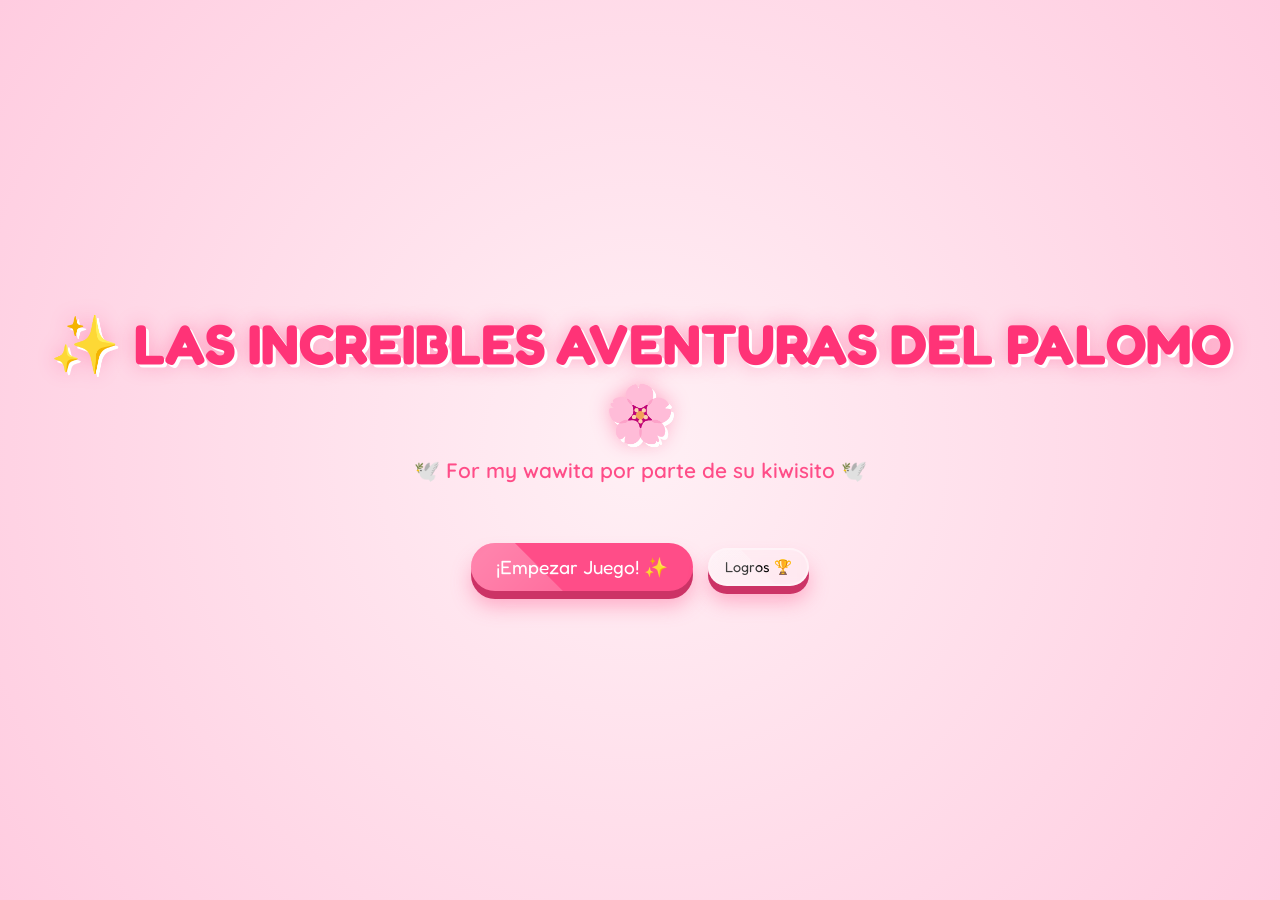
<file: index.html>
<!DOCTYPE html>
<html lang="es">

<head>
    <meta charset="UTF-8">
    <meta name="viewport" content="width=device-width, initial-scale=1.0, maximum-scale=1.0, user-scalable=no">
    <title>Para Isa 💖</title>
    <link rel="stylesheet" href="style.css">
    <link href="https://fonts.googleapis.com/css2?family=Fredoka+One&family=Quicksand:wght@600&display=swap"
        rel="stylesheet">
</head>

<body>
    <!-- Floating Background Hearts -->
    <div class="bg-hearts" id="bg-hearts"></div>

    <div id="start-screen" class="screen active">
        <h1 class="glow-text">✨ LAS INCREIBLES AVENTURAS DEL PALOMO 🌸</h1>
        <p>🕊️ For my wawita por parte de su kiwisito 🕊️</p>
        <div id="start-decorations"></div>
        <div class="main-menu-btns">
            <button id="start-btn" class="premium-btn">¡Empezar Juego! ✨</button>
            <button id="achievements-btn" class="premium-btn-small">Logros 🏆</button>
        </div>
    </div>

    <!-- Pantalla de Logros (Grid) -->
    <div id="achievements-screen" class="screen">
        <h1 class="glow-text-small">Tus Logros 🌸</h1>
        <div id="achievements-grid"></div>
        <button id="back-to-menu" class="premium-btn-small">Volver ✨</button>
    </div>

    <!-- Pantalla de Detalle del Logro (Flor 3D) -->
    <div id="achievement-detail-screen" class="screen">
        <div id="flower-container"></div>
        <div id="flower-phrase" class="phrase-text"></div>
        <button id="back-to-achievements" class="premium-btn-small">Volver 🌸</button>
    </div>

    <div id="game-over-screen" class="screen">
        <h2 class="bounce">✨ ¡Sa matao paco! ✨</h2>
        <p>Puntuación: <span id="final-score-val" class="heartbeat">0</span></p>
        <p id="high-score-display">Tu mejor puntaje: <span id="high-score-val">0</span> 🏆</p>
        <p id="motivational-phrase">¡Sigue así, mi amor! 💖</p>
        <div id="over-decorations"></div>
        <div class="main-menu-btns">
            <button id="restart-btn" class="premium-btn">¡Intentar de nuevo! 💖</button>
            <button id="achievements-over-btn" class="premium-btn-small">Ver Logros 🏆</button>
        </div>
    </div>

    <!-- Notificación de Logro en vivo -->
    <div id="achievement-toast" class="toast-notification"></div>

    <div id="game-screen" class="screen">
        <div id="score">Puntos: <span id="score-val">0</span></div>
        <div id="game-area">
            <div class="invuln-aura"></div>
            <!-- Jugador principal -->
            <div id="pigeon"><span style="display:inline-block; transform: scaleX(-1);">🕊️</span></div>
        </div>
        <button id="flap-btn">¡Vuela!</button>
    </div>

    <script type="module" src="js/main.js"></script>
</body>

</html>
</file>
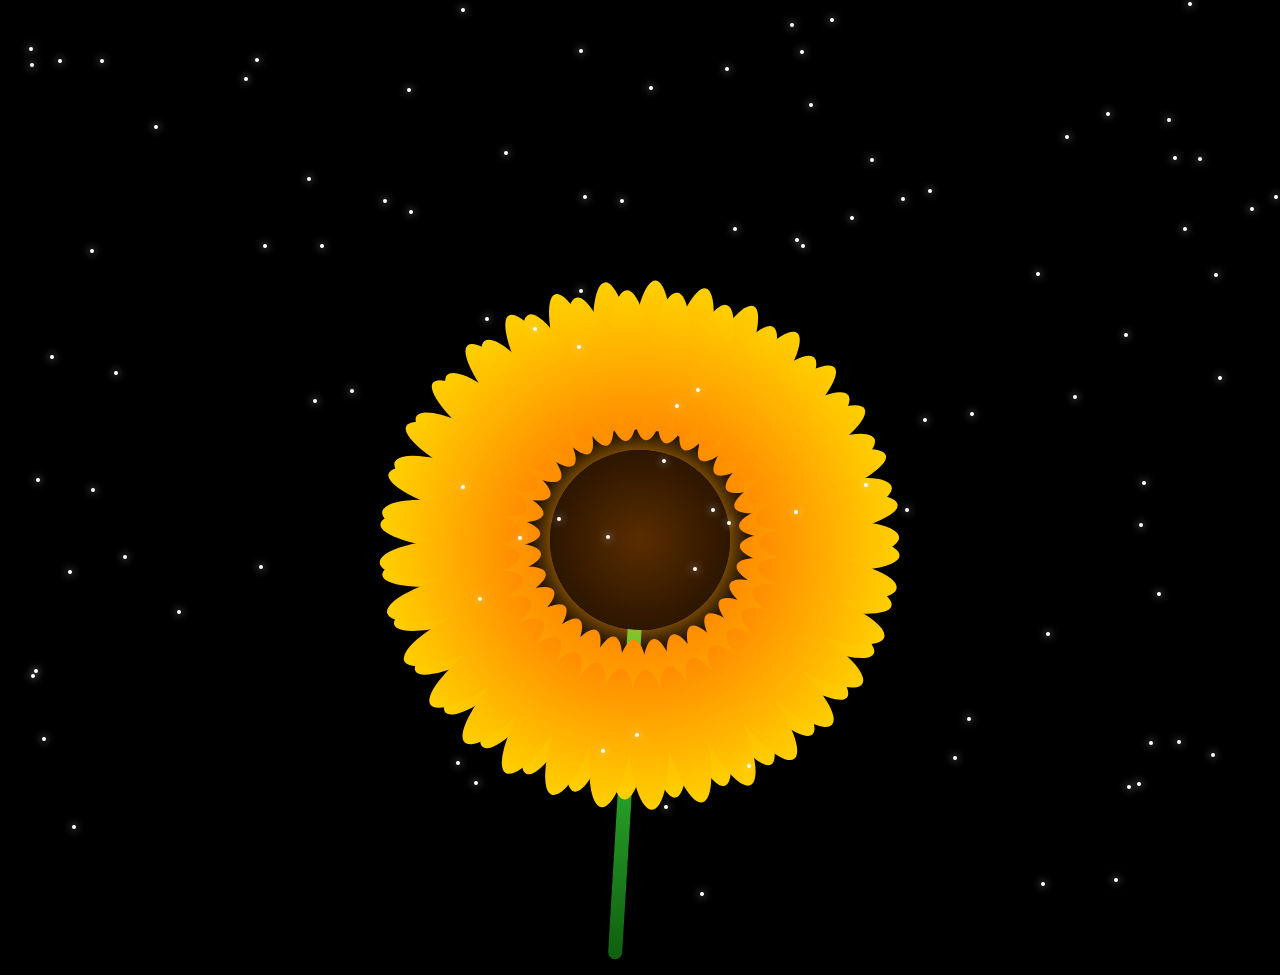
<file: flores/girasol.html>
<!DOCTYPE html>
<html lang="es">
<head>
<meta charset="UTF-8">
<title>Girasol grande</title>

<style>

body{
    margin:0;
    background:#000;
    overflow:hidden;
}

/* contenedor */

.scene{
    position:absolute;
    left:50%;
    top:60%;
    transform:translate(-50%,-50%);
}

/* tallo */

.stem{
    position:absolute;
    width:14px;
    height:420px;
    background:linear-gradient(#4cff4c,#0f5f0f);
    left:50%;
    top:50%;
    transform:translateX(-50%);
    border-radius:10px;
}

/* hojas */

.leaf{
    position:absolute;
    width:120px;
    height:60px;
    background:linear-gradient(#3cff5a,#0a5f1f);
    border-radius:60px 60px 0 60px;
    top:120px;
    left:50%;
}

.leaf2{
    transform:translateX(-140px) rotate(-40deg);
}

.leaf3{
    transform:translateX(20px) rotate(40deg);
}

/* centro */

.center{
    position:absolute;
    width:180px;
    height:180px;
    border-radius:50%;
    background:radial-gradient(#5a2d00,#1a0c00);
    left:50%;
    top:50%;
    transform:translate(-50%,-90px);
    box-shadow:0 0 40px #ff9900;
}

/* petalos */

.petal{
    position:absolute;
    width:40px;
    height:160px;
    background:linear-gradient(#ffd000,#ff8c00);
    border-radius:50%;
    left:50%;
    top:50%;
    transform-origin:50% 260px;
}

/* particulas */

.particle{
    position:absolute;
    width:4px;
    height:4px;
    background:white;
    border-radius:50%;
    box-shadow:0 0 8px white;
}

</style>
</head>
<body>

<div class="scene" id="flower">

    <div class="stem"></div>

    <div class="leaf leaf2"></div>
    <div class="leaf leaf3"></div>

    <div class="center"></div>

</div>

<script>

const flower = document.getElementById("flower");

let petals=[];


/* capa 1 */

for(let i=0;i<32;i++){

    let p=document.createElement("div");

    p.className="petal";

    let a=i*(360/32);

    p.style.transform=
        "translate(-50%,-260px) rotate("+a+"deg)";

    flower.appendChild(p);
}


/* capa 2 */

for(let i=0;i<32;i++){

    let p=document.createElement("div");

    p.className="petal";

    let a=i*(360/32)+5;

    p.style.height="140px";

    p.style.transform=
        "translate(-50%,-250px) rotate("+a+"deg)";

    flower.appendChild(p);
}



/* particulas */

let parts=[];

for(let i=0;i<100;i++){

    let d=document.createElement("div");

    d.className="particle";

    d.x=Math.random()*window.innerWidth;
    d.y=Math.random()*window.innerHeight;
    d.speed=Math.random()*0.3+0.1;

    d.style.left=d.x+"px";
    d.style.top=d.y+"px";

    document.body.appendChild(d);

    parts.push(d);
}



/* viento */

let t=0;

function animate(){

    t+=0.02;

    let wind=Math.sin(t)*4;

    flower.style.transform=
        "translate(-50%,-50%) rotate("+wind+"deg)";


    parts.forEach(p=>{

        p.y-=p.speed;

        if(p.y<0){
            p.y=window.innerHeight;
        }

        p.style.top=p.y+"px";

    });

    requestAnimationFrame(animate);
}

animate();

</script>

</body>
</html>
</file>
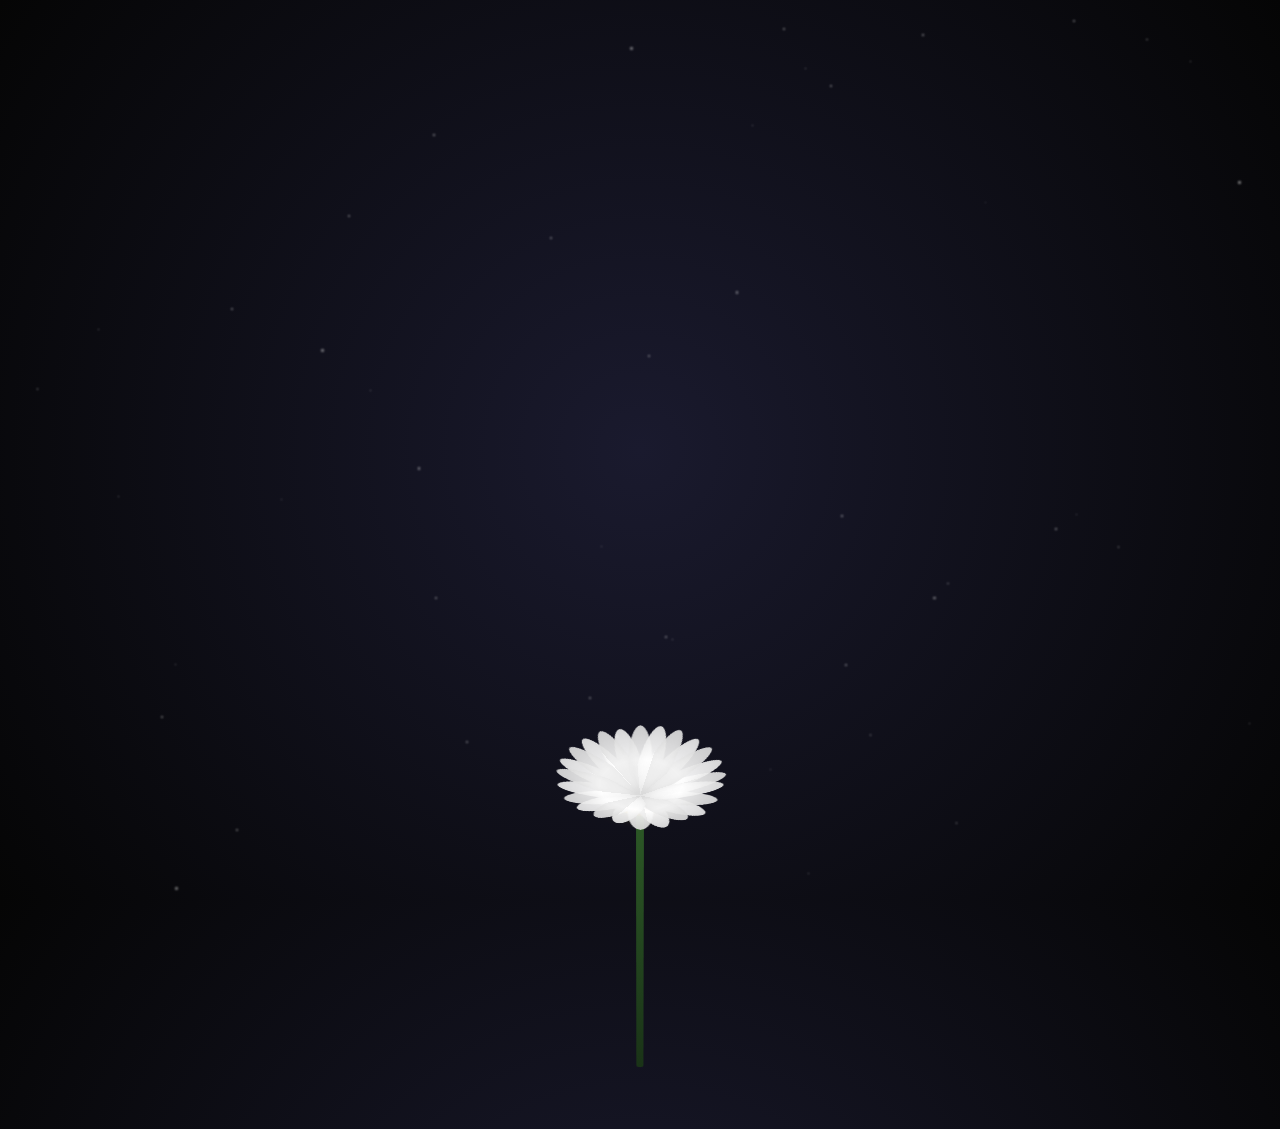
<file: flores/margarita.html>
<!DOCTYPE html>
<html lang="es">
<head>
    <meta charset="UTF-8">
    <meta name="viewport" content="width=device-width, initial-scale=1.0">
    <title>Margarita 3D Realista</title>
    <style>
        :root {
            --petal-color: #ffffff;
            --center-color: #ffcc00;
            --stem-color: #2d5a27;
        }

        body {
            margin: 0;
            height: 100vh;
            background: radial-gradient(circle at center, #1a1a2e 0%, #050505 100%);
            display: flex;
            justify-content: center;
            align-items: center;
            overflow: hidden;
            perspective: 1200px;
        }

        .garden {
            position: relative;
            width: 100%;
            height: 100%;
            transform-style: preserve-3d;
            display: flex;
            justify-content: center;
            align-items: flex-end;
        }

        /* Contenedor principal de la flor */
        .flower {
            position: relative;
            transform-style: preserve-3d;
            transform: rotateX(-20deg);
            animation: sway 5s ease-in-out infinite;
            bottom: 100px;
        }

        /* Tallo con gradiente y grosor */
        .stem {
            position: absolute;
            width: 8px;
            height: 350px;
            background: linear-gradient(to bottom, var(--stem-color), #1a3317);
            left: -4px;
            top: 0;
            border-radius: 4px;
            transform-origin: top;
        }

        /* Centro de la flor (Pistilo) */
        .center {
            position: absolute;
            width: 50px;
            height: 50px;
            background: radial-gradient(circle, #ffe041 0%, #d4a017 70%, #8b6d05 100%);
            border-radius: 50%;
            top: -25px;
            left: -25px;
            transform: rotateX(90deg);
            box-shadow: inset 0 0 10px rgba(0,0,0,0.3), 0 0 20px rgba(255,204,0,0.4);
            z-index: 10;
        }

        /* Estilo base de los pétalos */
        .petal {
            position: absolute;
            width: 25px;
            height: 90px;
            background: linear-gradient(to top, #f0f0f0 0%, #ffffff 50%, #e0e0e0 100%);
            border-radius: 50% 50% 45% 45%;
            left: -12.5px;
            top: -90px;
            transform-origin: bottom center;
            clip-path: ellipse(50% 50% at 50% 50%);
            box-shadow: inset 0 -10px 10px rgba(0,0,0,0.05);
            opacity: 0.95;
        }

        /* Partículas de polen */
        .particle {
            position: absolute;
            background: white;
            border-radius: 50%;
            pointer-events: none;
            opacity: 0.5;
            filter: blur(1px);
        }

        @keyframes sway {
            0%, 100% { transform: rotateX(-20deg) rotateZ(-3deg); }
            50% { transform: rotateX(-15deg) rotateZ(3deg); }
        }

    </style>
</head>
<body>

    <div class="garden">
        <div class="flower" id="flower">
            <div class="stem"></div>
            <div class="center"></div>
            </div>
    </div>

    <script>
        const flower = document.getElementById('flower');
        const petalCount = 24; // Más pétalos para que se vea tupida

        for (let i = 0; i < petalCount; i++) {
            const petal = document.createElement('div');
            petal.className = 'petal';
            
            // Calculamos la rotación alrededor del centro (Y) 
            // y una ligera inclinación hacia afuera (X) para el efecto 3D
            const angle = (i * 360) / petalCount;
            const tilt = 70 + Math.random() * 5; // Inclinación natural
            
            petal.style.transform = `
                rotateY(${angle}deg) 
                rotateX(${tilt}deg) 
                translateZ(5px)
            `;
            
            // Pequeña variación de color para realismo
            if (i % 2 === 0) {
                petal.style.filter = 'brightness(0.95)';
            }

            flower.appendChild(petal);
        }

        // Crear ambiente con partículas (polen/estrellas)
        function createParticles() {
            for (let i = 0; i < 50; i++) {
                const p = document.createElement('div');
                p.className = 'particle';
                const size = Math.random() * 3 + 'px';
                p.style.width = size;
                p.style.height = size;
                p.style.left = Math.random() * 100 + 'vw';
                p.style.top = Math.random() * 100 + 'vh';
                
                document.body.appendChild(p);
                
                // Animación simple de flotación
                animateParticle(p);
            }
        }

        function animateParticle(p) {
            const duration = Math.random() * 10000 + 5000;
            const keyframes = [
                { transform: 'translate(0, 0)', opacity: 0.5 },
                { transform: `translate(${Math.random() * 100 - 50}px, -100px)`, opacity: 0 }
            ];
            
            const anim = p.animate(keyframes, {
                duration: duration,
                iterations: Infinity
            });
        }

        createParticles();
    </script>
</body>
</html>
</file>
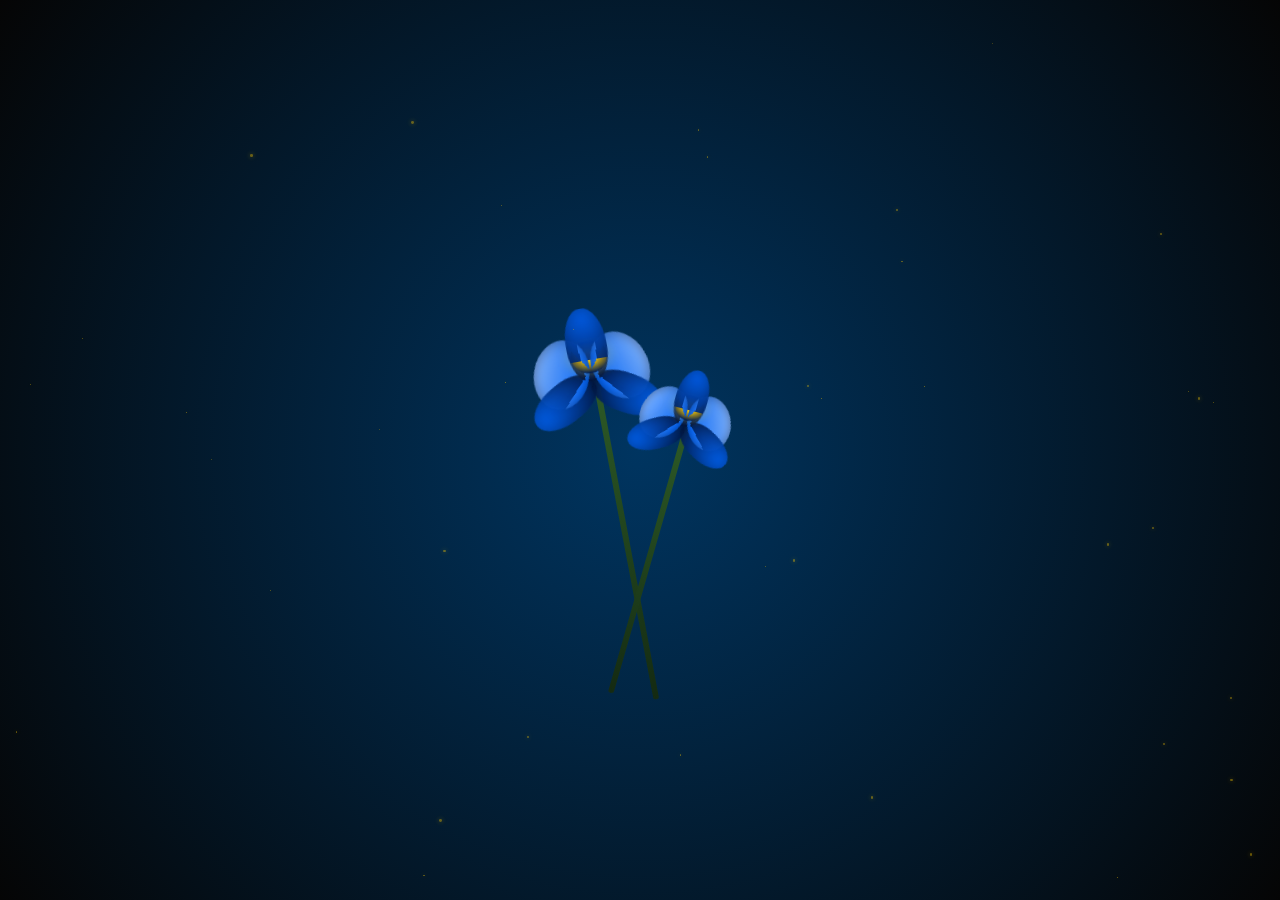
<file: flores/orquidea.html>
<!DOCTYPE html>
<html lang="es">
<head>
    <meta charset="UTF-8">
    <meta name="viewport" content="width=device-width, initial-scale=1.0">
    <title>Orquídea Azul Realista</title>
    <style>
        :root {
            --orchid-blue: #0066ff;
            --orchid-dark: #001a4d;
            --orchid-light: #80b3ff;
            --center-gold: #ffcc00;
            --stem-color: #2d5a27;
        }

        body {
            margin: 0;
            height: 100vh;
            /* Fondo oscuro con el resplandor cálido que te gusta */
            background: radial-gradient(circle at center, #003561 0%, #050505 100%);
            display: flex;
            justify-content: center;
            align-items: center;
            overflow: hidden;
            perspective: 1200px;
        }

        .garden {
            position: relative;
            width: 100%;
            height: 100%;
            transform-style: preserve-3d;
            display: flex;
            justify-content: center;
            align-items: center;
        }

        /* Contenedor de la planta */
        .plant {
            position: relative;
            transform-style: preserve-3d;
            transform: rotateX(-15deg);
            animation: sway 6s ease-in-out infinite;
            display: flex;
            justify-content: center;
            align-items: center;
        }

        /* Tallos */
        .stem {
            position: absolute;
            width: 6px;
            background: linear-gradient(to bottom, var(--stem-color), #142a12);
            border-radius: 3px;
            transform-origin: bottom center;
        }

        /* Estructura de la Flor */
        .flower {
            position: absolute;
            transform-style: preserve-3d;
        }

        /* Partes de la orquídea */
        .part {
            position: absolute;
            left: 50%;
            bottom: 0;
            transform-origin: bottom center;
            opacity: 0.95;
            box-shadow: inset 0 0 15px rgba(0,0,0,0.4);
        }

        /* Sépalos (Fondo) */
        .sepal {
            width: 40px;
            height: 80px;
            background: linear-gradient(to top, var(--orchid-dark), var(--orchid-blue));
            border-radius: 50% 50% 45% 45%;
            margin-left: -20px;
        }

        /* Pétalos (Laterales anchos) */
        .petal {
            width: 70px;
            height: 85px;
            background: linear-gradient(to top, var(--orchid-blue), var(--orchid-light));
            border-radius: 50%;
            margin-left: -35px;
        }

        /* Centro (Labelo) */
        .labelo {
            width: 35px;
            height: 50px;
            background: radial-gradient(circle, var(--center-gold) 20%, var(--orchid-dark) 80%);
            border-radius: 40% 40% 50% 50%;
            margin-left: -17.5px;
            transform: rotateX(50deg) translateZ(10px);
            box-shadow: 0 0 15px rgba(255, 204, 0, 0.4);
        }

        /* Partículas doradas */
        .particle {
            position: absolute;
            background: var(--center-gold);
            border-radius: 50%;
            pointer-events: none;
            opacity: 0.4;
            box-shadow: 0 0 5px var(--center-gold);
        }

        @keyframes sway {
            0%, 100% { transform: rotateX(-15deg) rotateZ(-2deg); }
            50% { transform: rotateX(-10deg) rotateZ(2deg); }
        }

    </style>
</head>
<body>

    <div class="garden">
        <div class="plant">
            <div class="stem" style="height: 350px; transform: rotateZ(-10deg) translateY(100px);">
                <div class="flower" id="flower1" style="top: 0;"></div>
            </div>
            
            <div class="stem" style="height: 300px; transform: rotateZ(15deg) translateY(120px);">
                <div class="flower" id="flower2" style="top: 0; transform: scale(0.8);"></div>
            </div>
        </div>
    </div>

    <script>
        function drawOrchid(id) {
            const container = document.getElementById(id);

            // 1. Dibujar 3 Sépalos (Fondo)
            const sepals = [0, 120, 240];
            sepals.forEach(angle => {
                const s = document.createElement('div');
                s.className = 'part sepal';
                s.style.transform = `rotateZ(${angle}deg) rotateX(25deg)`;
                container.appendChild(s);
            });

            // 2. Dibujar 2 Pétalos Laterales (Anchos)
            const petals = [70, -70];
            petals.forEach(angle => {
                const p = document.createElement('div');
                p.className = 'part petal';
                p.style.transform = `rotateZ(${angle}deg) rotateX(50deg) translateZ(5px)`;
                container.appendChild(p);
            });

            // 3. Dibujar el Centro (Labelo)
            const l = document.createElement('div');
            l.className = 'part labelo';
            container.appendChild(l);
        }

        drawOrchid('flower1');
        drawOrchid('flower2');

        // Partículas doradas
        function createParticles() {
            for (let i = 0; i < 40; i++) {
                const p = document.createElement('div');
                p.className = 'particle';
                const size = Math.random() * 3 + 'px';
                p.style.width = size; p.style.height = size;
                p.style.left = Math.random() * 100 + 'vw';
                p.style.top = Math.random() * 100 + 'vh';
                document.body.appendChild(p);
                p.animate([
                    { transform: 'translateY(0)', opacity: 0.5 },
                    { transform: 'translateY(-100px)', opacity: 0 }
                ], { duration: 4000 + Math.random() * 4000, iterations: Infinity });
            }
        }
        createParticles();
    </script>
</body>
</html>
</file>
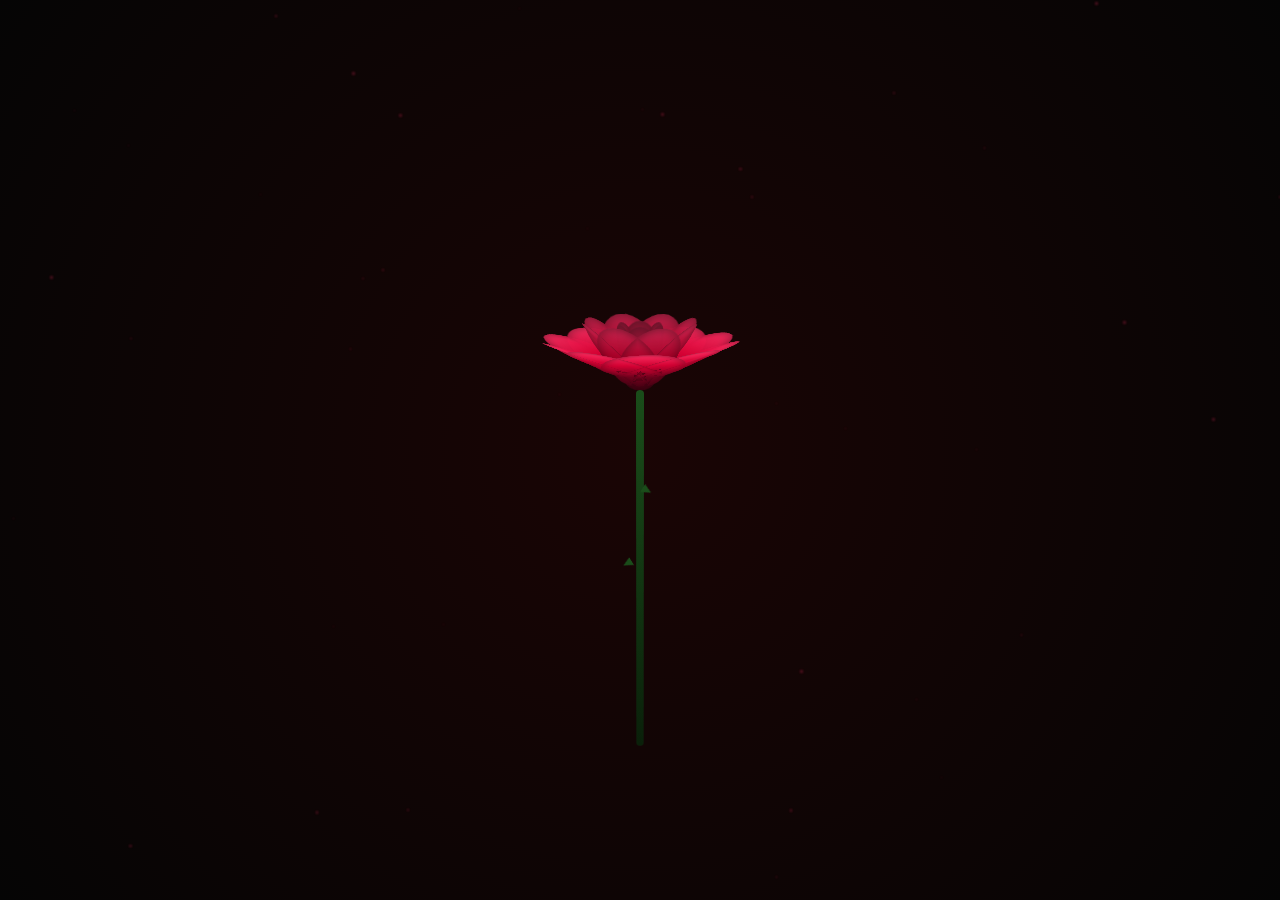
<file: flores/rosa.html>
<!DOCTYPE html>
<html lang="es">
<head>
    <meta charset="UTF-8">
    <meta name="viewport" content="width=device-width, initial-scale=1.0">
    <title>Rosa 3D Carmesí</title>
    <style>
        :root {
            --rose-main: #d40032;
            --rose-dark: #800020;
            --rose-light: #ff2e63;
            --stem-color: #1a4d1a;
        }

        body {
            margin: 0;
            height: 100vh;
            background: radial-gradient(circle at center, #1a0505 0%, #050505 100%);
            display: flex;
            justify-content: center;
            align-items: center;
            overflow: hidden;
            perspective: 1000px;
        }

        .garden {
            position: relative;
            width: 100%;
            height: 100%;
            transform-style: preserve-3d;
            display: flex;
            justify-content: center;
            align-items: center;
        }

        .flower {
            position: relative;
            transform-style: preserve-3d;
            transform: rotateX(-15deg);
            animation: swayRose 7s ease-in-out infinite;
            margin-top: -120px;
        }

        /* Tallo con espinas */
        .stem {
            position: absolute;
            width: 8px;
            height: 400px;
            background: linear-gradient(to bottom, var(--stem-color), #0a200a);
            left: -4px;
            top: 0;
            border-radius: 4px;
            transform-style: preserve-3d;
        }

        /* Espinas */
        .thorn {
            position: absolute;
            width: 0;
            height: 0;
            border-left: 5px solid transparent;
            border-right: 5px solid transparent;
            border-bottom: 10px solid var(--stem-color);
            left: 6px;
            transform: rotateZ(120deg);
        }

        /* Pétalos de Rosa */
        .petal {
            position: absolute;
            background: linear-gradient(to top, var(--rose-dark) 0%, var(--rose-main) 50%, var(--rose-light) 100%);
            border-radius: 50% 50% 40% 40%;
            left: 50%;
            bottom: 50%;
            transform-origin: bottom center;
            opacity: 0.95;
            box-shadow: inset 0 0 15px rgba(0,0,0,0.5);
            transition: all 0.5s ease;
        }

        /* Partículas de pétalos cayendo */
        .dust {
            position: absolute;
            background: var(--rose-light);
            border-radius: 50%;
            pointer-events: none;
            opacity: 0.3;
            filter: blur(1px);
        }

        @keyframes swayRose {
            0%, 100% { transform: rotateX(-20deg) rotateZ(-2deg) rotateY(-3deg); }
            50% { transform: rotateX(-10deg) rotateZ(2deg) rotateY(3deg); }
        }

    </style>
</head>
<body>

    <div class="garden">
        <div class="flower" id="rose">
            <div class="stem">
                <div class="thorn" style="top: 100px;"></div>
                <div class="thorn" style="top: 180px; left: -14px; transform: rotateZ(-120deg);"></div>
            </div>
        </div>
    </div>

    <script>
        const rose = document.getElementById('rose');

        // Configuración de las capas de la rosa (cantidad, ancho, alto, inclinación, translateZ)
        const layers = [
            { count: 6, w: 40, h: 70, tilt: 20, z: 2 },  // Corazón (cerrado)
            { count: 8, w: 60, h: 90, tilt: 45, z: 8 },  // Capa media
            { count: 10, w: 80, h: 110, tilt: 70, z: 15 } // Capa exterior (abierta)
        ];

        layers.forEach((layer, index) => {
            for (let i = 0; i < layer.count; i++) {
                const petal = document.createElement('div');
                petal.className = 'petal';
                
                const angle = (i * 360) / layer.count + (index * 20); // Desfase para que no se alineen perfectamente
                
                petal.style.width = layer.w + 'px';
                petal.style.height = layer.h + 'px';
                petal.style.left = -(layer.w / 2) + 'px';
                petal.style.bottom = '0px';
                
                petal.style.transform = `
                    rotateY(${angle}deg) 
                    rotateX(${layer.tilt}deg) 
                    translateZ(${layer.z}px)
                `;

                // Oscurecer un poco las capas internas
                if (index < 2) {
                    petal.style.filter = `brightness(${0.6 + (index * 0.2)})`;
                }

                rose.appendChild(petal);
            }
        });

        // Partículas ambientales
        function createDust() {
            for (let i = 0; i < 40; i++) {
                const p = document.createElement('div');
                p.className = 'dust';
                const size = Math.random() * 3 + 'px';
                p.style.width = size;
                p.style.height = size;
                p.style.left = Math.random() * 100 + 'vw';
                p.style.top = Math.random() * 100 + 'vh';
                
                document.body.appendChild(p);
                
                p.animate([
                    { transform: 'translate(0, 0)', opacity: 0.3 },
                    { transform: `translate(${Math.random() * 50 - 25}px, 100px)`, opacity: 0 }
                ], {
                    duration: Math.random() * 5000 + 5000,
                    iterations: Infinity
                });
            }
        }

        createDust();
    </script>
</body>
</html>
</file>
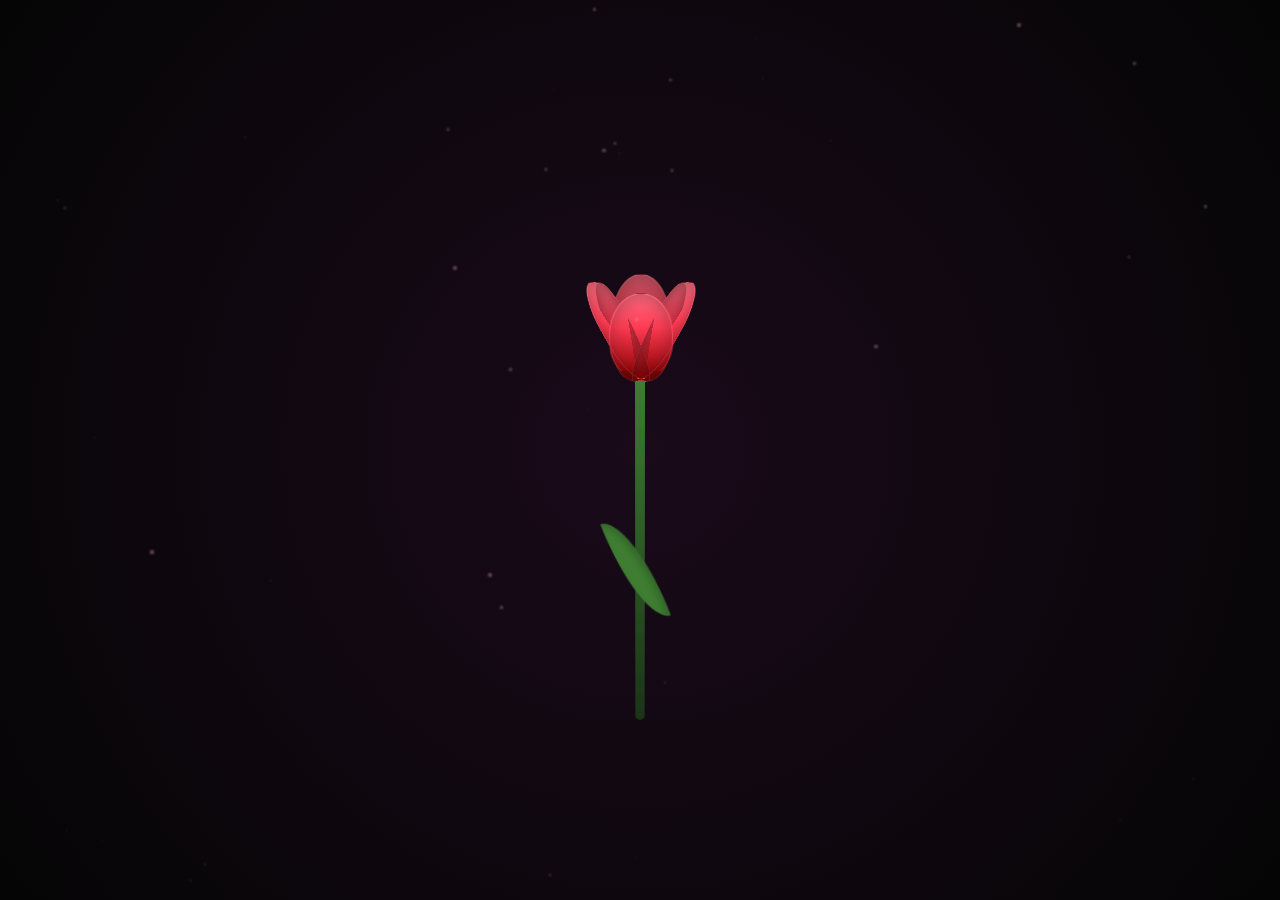
<file: flores/tulipan.html>
<!DOCTYPE html>
<html lang="es">
<head>
    <meta charset="UTF-8">
    <meta name="viewport" content="width=device-width, initial-scale=1.0">
    <title>Tulipán 3D Animado</title>
    <style>
        :root {
            --tulip-color: #ff3a52; /* Rojo vibrante */
            --tulip-dark: #8b0000;
            --stem-color: #3e7d32;
        }

        body {
            margin: 0;
            height: 100vh;
            background: radial-gradient(circle at center, #1a0a1a 0%, #050505 100%);
            display: flex;
            justify-content: center;
            align-items: center; /* Centrado para móvil */
            overflow: hidden;
            perspective: 1200px;
        }

        .garden {
            position: relative;
            width: 100%;
            height: 100%;
            transform-style: preserve-3d;
            display: flex;
            justify-content: center;
            align-items: center; 
        }

        /* Contenedor del Tulipán */
        .flower {
            position: relative;
            transform-style: preserve-3d;
            transform: rotateX(-15deg);
            animation: sway 6s ease-in-out infinite;
            /* Subimos un poco la posición para que el tallo se vea largo */
            margin-top: -150px; 
        }

        /* Tallo */
        .stem {
            position: absolute;
            width: 10px;
            height: 380px;
            background: linear-gradient(to bottom, var(--stem-color), #1a3317);
            left: -5px;
            top: 0;
            border-radius: 5px;
            transform-origin: top center;
        }

        /* Hoja del tallo */
        .leaf {
            position: absolute;
            width: 40px;
            height: 120px;
            background: var(--stem-color);
            border-radius: 0 100% 0 100%;
            left: 5px;
            top: 150px;
            transform-origin: left bottom;
            transform: rotateZ(-20deg) rotateY(30deg);
            box-shadow: inset -5px 0 10px rgba(0,0,0,0.2);
        }

        /* Pétalos de Tulipán */
        .petal {
            position: absolute;
            width: 60px;
            height: 110px;
            background: linear-gradient(to top, var(--tulip-dark) 0%, var(--tulip-color) 60%, #ff6b81 100%);
            /* Forma de cuchara */
            border-radius: 50% 50% 40% 40%;
            left: -30px;
            top: -105px; /* Ajustado para que nazcan del final del tallo */
            transform-origin: bottom center;
            opacity: 0.98;
            box-shadow: inset 0 0 20px rgba(0,0,0,0.3);
            border: 0.5px solid rgba(255,255,255,0.1);
        }

        /* Partículas de ambiente */
        .particle {
            position: absolute;
            background: #ffb7c5;
            border-radius: 50%;
            pointer-events: none;
            opacity: 0.4;
            filter: blur(1px);
        }

        @keyframes sway {
            0%, 100% { transform: rotateX(-15deg) rotateZ(-3deg) rotateY(-5deg); }
            50% { transform: rotateX(-10deg) rotateZ(3deg) rotateY(5deg); }
        }

    </style>
</head>
<body>

    <div class="garden">
        <div class="flower" id="flower">
            <div class="stem">
                <div class="leaf"></div>
            </div>
            </div>
    </div>

    <script>
        const flower = document.getElementById('flower');
        
        // Un tulipán suele tener 6 pétalos principales (dos capas de 3)
        const petalCount = 6; 

        for (let i = 0; i < petalCount; i++) {
            const petal = document.createElement('div');
            petal.className = 'petal';
            
            const angle = (i * 360) / petalCount;
            
            // Lógica de Tulipán:
            // 1. Giramos en Y para rodear el tallo.
            // 2. Inclinamos en X hacia ADENTRO (en lugar de 80deg de la margarita, usamos un ángulo cerrado)
            // 3. Añadimos un pequeño desfase en Z para que se solapen como capas.
            
            const layerOffset = (i % 2 === 0) ? 2 : 8; // Crea capas internas y externas
            const tilt = (i % 2 === 0) ? 25 : 35;    // Unos pétalos más abiertos que otros

            petal.style.transform = `
                rotateY(${angle}deg) 
                rotateX(${tilt}deg) 
                translateZ(${layerOffset}px)
            `;

            // Variación de color para las capas
            if (i % 2 === 0) {
                petal.style.filter = 'brightness(0.8)';
            }

            flower.appendChild(petal);
        }

        // Partículas románticas/pétalos flotando
        function createParticles() {
            for (let i = 0; i < 40; i++) {
                const p = document.createElement('div');
                p.className = 'particle';
                const size = Math.random() * 4 + 'px';
                p.style.width = size;
                p.style.height = size;
                p.style.left = Math.random() * 100 + 'vw';
                p.style.top = Math.random() * 100 + 'vh';
                
                document.body.appendChild(p);
                
                p.animate([
                    { transform: 'translate(0, 0) rotate(0deg)', opacity: 0.4 },
                    { transform: `translate(${Math.random() * 100 - 50}px, -150px) rotate(360deg)`, opacity: 0 }
                ], {
                    duration: Math.random() * 8000 + 4000,
                    iterations: Infinity
                });
            }
        }

        createParticles();
    </script>
</body>
</html>
</file>
<file: style.css>
* {
    margin: 0;
    padding: 0;
    box-sizing: border-box;
}

body {
    background-color: #ffe6f0;
    font-family: 'Quicksand', sans-serif;
    color: #ff6699;
    overflow: hidden;
    /* For mini game */
    touch-action: none;
    position: relative;
    height: 100vh;
    width: 100vw;
    display: flex;
    flex-direction: column;
    justify-content: center;
    align-items: center;
}

h1,
h2 {
    font-family: 'Fredoka One', cursive;
    color: #ff3377;
    margin-bottom: 10px;
}

/* Floating background hearts */
.bg-hearts {
    position: absolute;
    top: 0;
    left: 0;
    width: 100%;
    height: 100%;
    pointer-events: none;
    z-index: 0;
    overflow: hidden;
}

.bg-heart {
    position: absolute;
    bottom: -10%;
    font-size: 24px;
    animation: floatUp 6s linear infinite;
    opacity: 0.5;
}

@keyframes floatUp {
    0% {
        transform: translateY(0) scale(1) rotate(0deg);
        opacity: 0;
    }

    20% {
        opacity: 0.6;
    }

    80% {
        opacity: 0.6;
    }

    100% {
        transform: translateY(-120vh) scale(1.5) rotate(45deg);
        opacity: 0;
    }
}

.screen {
    position: absolute;
    top: 0;
    left: 0;
    width: 100%;
    height: 100%;
    display: flex;
    flex-direction: column;
    justify-content: center;
    align-items: center;
    z-index: 10;
    opacity: 0;
    pointer-events: none;
    transition: opacity 0.5s ease;
    text-align: center;
}

.screen.active {
    opacity: 1;
    pointer-events: all;
    z-index: 20;
}

#start-screen {
    background: radial-gradient(circle, #fff0f5 0%, #ffcce0 100%);
}

#start-screen h1 {
    font-size: 3.5rem;
    text-shadow: 3px 3px 0px #fff, 0 0 20px rgba(255, 51, 119, 0.4);
    padding: 0 10px;
    animation: titleFloat 3s ease-in-out infinite;
}

@keyframes titleFloat {

    0%,
    100% {
        transform: translateY(0) scale(1);
    }

    50% {
        transform: translateY(-10px) scale(1.05);
    }
}

#start-screen p {
    font-size: 1.3rem;
    font-weight: 600;
    margin-bottom: 40px;
    color: #ff4d88;
    animation: pulseText 2s infinite;
}

@keyframes pulseText {

    0%,
    100% {
        opacity: 1;
    }

    50% {
        opacity: 0.7;
    }
}

button {
    background-color: #ff4d88;
    color: white;
    border: none;
    padding: 12px 25px;
    border-radius: 30px;
    font-family: 'Fredoka One', cursive;
    font-size: 1.2rem;
    cursor: pointer;
    box-shadow: 0 8px 0 #cc3366, 0 15px 20px rgba(255, 77, 136, 0.4);
    transition: all 0.2s cubic-bezier(0.175, 0.885, 0.32, 1.275);
    outline: none;
    user-select: none;
    -webkit-tap-highlight-color: transparent;
    position: relative;
    overflow: hidden;
}

button::after {
    content: '';
    position: absolute;
    top: -50%;
    left: -100%;
    width: 200%;
    height: 200%;
    background: linear-gradient(to right, rgba(255, 255, 255, 0) 0%, rgba(255, 255, 255, 0.3) 50%, rgba(255, 255, 255, 0) 100%);
    transform: rotate(45deg);
    transition: all 0.6s ease;
}

button:hover {
    transform: scale(1.05) translateY(-4px);
    box-shadow: 0 12px 0 #cc3366, 0 20px 25px rgba(255, 77, 136, 0.5);
}

button:hover::after {
    left: 100%;
}

button:active {
    transform: translateY(8px);
    box-shadow: 0 0px 0 #cc3366, 0 2px 5px rgba(255, 77, 136, 0.4);
}

/* GAME SCREEN */
#game-screen {
    background: linear-gradient(180deg,
            #b3e6ff 0%, #ffe6f0 10%,
            /* Day */
            #ff99bb 25%, #ffccff 35%,
            /* Sunset */
            #000033 50%, #1a0033 60%,
            /* Night */
            #ffcc99 75%, #ffffcc 85%,
            /* Dawn */
            #b3e6ff 100%
            /* Day */
        );
    background-size: 100% 1000%;
    animation: dayNightCycle 40s linear infinite;
    justify-content: flex-start;
}

#game-screen::before {
    content: '';
    position: absolute;
    top: 0;
    left: 0;
    right: 0;
    bottom: 0;
    /* Star pattern using multiple radial gradients */
    background-image:
        radial-gradient(white, rgba(255, 255, 255, 0.2) 2px, transparent 3px),
        radial-gradient(white, rgba(255, 255, 255, 0.15) 1px, transparent 2px),
        radial-gradient(white, rgba(255, 255, 255, 0.1) 2px, transparent 3px);
    background-size: 100px 100px, 60px 60px, 150px 150px;
    background-position: 0 0, 30px 30px, 75px 15px;
    z-index: 5;
    pointer-events: none;
    opacity: 0;
    animation: starsFade 40s linear infinite;
}

/* Efecto de viñeta para la tormenta */
#game-screen::after {
    content: '';
    position: absolute;
    top: 0;
    left: 0;
    right: 0;
    bottom: 0;
    background: radial-gradient(circle, transparent 40%, rgba(0, 0, 30, 0.8) 150%);
    z-index: 15;
    pointer-events: none;
    opacity: 0;
    transition: opacity 2s ease;
}

#game-screen.storm-active::after {
    opacity: 1;
}

@keyframes dayNightCycle {
    0% {
        background-position: 0% 0%;
    }

    100% {
        background-position: 0% 100%;
    }
}

/* Estado de tormenta: Pausa el ciclo y fuerza la noche */
#game-screen.storm-active {
    animation-play-state: paused !important;
    background-position: 0% 55% !important;
    /* Posición aproximada de la noche en el gradient */
}

#game-screen.storm-active::before {
    opacity: 0.9 !important;
    /* Estrellas siempre visibles en tormenta */
}

@keyframes starsFade {

    0%,
    35% {
        opacity: 0;
    }

    45%,
    65% {
        opacity: 0.9;
    }

    75%,
    100% {
        opacity: 0;
    }
}

.affection-phrase {
    position: absolute;
    color: #ff1a66;
    font-weight: bold;
    font-family: 'Fredoka One', cursive;
    font-size: 1.6rem;
    text-shadow: 2px 2px 0px white, -2px -2px 0px white, 2px -2px 0px white, -2px 2px 0px white;
    z-index: 50;
    pointer-events: none;
    animation: floatPhrase 1.5s ease-out forwards;
    white-space: nowrap;
}

@keyframes floatPhrase {
    0% {
        transform: translateY(0) scale(0.5);
        opacity: 1;
    }

    40% {
        transform: translateY(-20px) scale(1.2);
        opacity: 1;
    }

    100% {
        transform: translateY(-50px) scale(1);
        opacity: 0;
    }
}

#score {
    width: 100%;
    padding: 20px 20px 0;
    font-size: 1.5rem;
    font-weight: bold;
    font-family: 'Fredoka One', cursive;
    color: #ff3377;
    z-index: 30;
    text-align: left;
    text-shadow: 2px 2px white;
    transition: transform 0.2s cubic-bezier(0.175, 0.885, 0.32, 1.275);
}

#score.bounce {
    transform: scale(1.3);
    color: #ff0055;
}

#game-area {
    position: relative;
    flex-grow: 1;
    width: 100%;
    overflow: hidden;
}

#pigeon {
    position: absolute;
    left: 40px;
    top: 50%;
    font-size: 3.5rem;
    transform: translateY(-50%);
    z-index: 25;
}

.obstacle {
    position: absolute;
    bottom: 0;
    width: 50px;
    background: linear-gradient(#ff80b3, #ff3377);
    border-radius: 25px 25px 0 0;
    box-shadow: 2px 2px 10px rgba(255, 51, 119, 0.4);
    border: 3px solid #ffb3d1;
    border-bottom: none;
}

.obstacle.top {
    top: 0;
    bottom: auto;
    border-radius: 0 0 25px 25px;
    border: 3px solid #ffb3d1;
    border-top: none;
}

.heart-pickup {
    position: absolute;
    font-size: 2.2rem;
    z-index: 20;
    animation: beat 1s infinite alternate;
}

@keyframes beat {
    0% {
        transform: scale(1);
    }

    100% {
        transform: scale(1.2);
    }
}

#flap-btn {
    width: 90%;
    margin: 10px auto 20px auto;
    padding: 20px;
    font-size: 2rem;
    border-radius: 40px;
    background-color: #ff3377;
    box-shadow: 0 8px 0 #cc0044, 0 12px 20px rgba(255, 51, 119, 0.4);
}

#flap-btn:active {
    transform: translateY(8px);
    box-shadow: 0 0px 0 #cc0044, 0 4px 6px rgba(255, 51, 119, 0.4);
}

#game-over-screen {
    background: radial-gradient(circle, rgba(255, 240, 245, 0.98) 0%, rgba(255, 204, 224, 0.98) 100%);
    backdrop-filter: blur(8px);
}

#game-over-screen h2 {
    font-size: 4.5rem;
    text-shadow: 4px 4px 0px #fff, 0 0 25px rgba(255, 51, 119, 0.6);
    margin-bottom: 20px;
    animation: bounceIn 1s cubic-bezier(0.175, 0.885, 0.32, 1.275);
}

@keyframes bounceIn {
    0% {
        transform: scale(0);
        opacity: 0;
    }

    60% {
        transform: scale(1.1);
    }

    100% {
        transform: scale(1);
        opacity: 1;
    }
}

#game-over-screen p {
    font-size: 1.6rem;
    margin-bottom: 25px;
    font-weight: bold;
    color: #ff3377;
}

#final-score-val {
    font-size: 4rem;
    color: #ff0055;
    text-shadow: 3px 3px white;
    display: inline-block;
    animation: heartbeat 1.5s infinite;
}

@keyframes heartbeat {

    0%,
    100% {
        transform: scale(1);
    }

    10%,
    30% {
        transform: scale(1.15);
    }

    20% {
        transform: scale(1.05);
    }
}

/* --- GAME JUICE EFFECTS --- */

.ripple {
    position: absolute;
    border: 4px solid #ff3377;
    border-radius: 50%;
    pointer-events: none;
    z-index: 55;
    animation: rippleAnim 0.6s cubic-bezier(0.1, 0.8, 0.3, 1) forwards;
}

@keyframes rippleAnim {
    0% {
        width: 0px;
        height: 0px;
        margin-top: 0px;
        margin-left: 0px;
        opacity: 1;
        border-width: 10px;
    }

    100% {
        width: 140px;
        height: 140px;
        margin-top: -70px;
        margin-left: -70px;
        opacity: 0;
        border-width: 0px;
    }
}

.particle {
    position: absolute;
    background-color: white;
    border-radius: 50%;
    pointer-events: none;
    z-index: 20;
    transition: transform 0.8s cubic-bezier(0.2, 0.8, 0.2, 1), opacity 0.8s linear;
}

.sparkle {
    position: absolute;
    background-color: #fff;
    border-radius: 50%;
    pointer-events: none;
    z-index: 5;
    box-shadow: 0 0 5px #fff, 0 0 10px #ffccff;
    animation: sparkleFloat var(--duration) linear infinite;
}

@keyframes sparkleFloat {
    0% {
        transform: translate(0, 0) scale(0);
        opacity: 0;
    }

    20% {
        opacity: 0.8;
        transform: translate(-20px, -20px) scale(1);
    }

    80% {
        opacity: 0.8;
        transform: translate(-80px, -80px) scale(1);
    }

    100% {
        transform: translate(-100px, -100px) scale(0);
        opacity: 0;
    }
}

.trail-pigeon {
    position: absolute;
    font-size: 3.5rem;
    pointer-events: none;
    z-index: 15;
    opacity: 0.6;
    filter: blur(2px) brightness(1.2);
    transition: transform 0.3s linear, opacity 0.3s linear;
}

#flash-overlay {
    position: absolute;
    top: 0;
    left: 0;
    right: 0;
    bottom: 0;
    background-color: #ff0044;
    pointer-events: none;
    z-index: 100;
}

.flash-anim {
    animation: flash 0.6s ease-out forwards;
}

@keyframes flash {
    0% {
        opacity: 0.9;
    }

    100% {
        opacity: 0;
    }
}

@keyframes shake {
    0% {
        transform: translate(2px, 2px) rotate(0deg);
    }

    10% {
        transform: translate(-2px, -3px) rotate(-1deg);
    }

    20% {
        transform: translate(-4px, 0px) rotate(2deg);
    }

    30% {
        transform: translate(4px, 3px) rotate(0deg);
    }

    40% {
        transform: translate(2px, -2px) rotate(2deg);
    }

    50% {
        transform: translate(-2px, 3px) rotate(-1deg);
    }

    60% {
        transform: translate(-4px, 2px) rotate(0deg);
    }

    70% {
        transform: translate(4px, 2px) rotate(-2deg);
    }

    80% {
        transform: translate(-2px, -2px) rotate(1deg);
    }

    90% {
        transform: translate(2px, 3px) rotate(0deg);
    }

    100% {
        transform: translate(2px, -3px) rotate(-1deg);
    }
}

.shake {
    animation: shake 0.5s cubic-bezier(.36, .07, .19, .97) both;
}

/* --- ADVANCED MECHANICS --- */

#storm-overlay {
    position: absolute;
    top: 0;
    left: 0;
    right: 0;
    bottom: 0;
    background: rgba(0, 0, 40, 0.5);
    pointer-events: none;
    z-index: 10;
    opacity: 0;
    transition: opacity 2s linear;
}

#storm-overlay.active {
    opacity: 1;
}

.lightning {
    position: absolute;
    top: 0;
    left: 0;
    right: 0;
    bottom: 0;
    background: rgba(255, 255, 255, 0.9);
    pointer-events: none;
    z-index: 11;
    opacity: 0;
    animation: lightningStrike 0.4s ease-out;
}

@keyframes lightningStrike {
    0% {
        opacity: 1;
    }

    20% {
        opacity: 0;
    }

    40% {
        opacity: 0.8;
    }

    100% {
        opacity: 0;
    }
}

.rain-drop {
    position: absolute;
    width: 2px;
    height: 15px;
    background: rgba(200, 220, 255, 0.6);
    animation: fallRain 0.5s linear infinite;
    z-index: 12;
    pointer-events: none;
}

@keyframes fallRain {
    0% {
        transform: translateY(-20px) rotate(15deg);
        opacity: 0;
    }

    20% {
        opacity: 1;
    }

    100% {
        transform: translateY(100vh) rotate(15deg);
        opacity: 0;
    }
}

.invulnerable {
    filter: drop-shadow(0 0 15px #ffd700) brightness(1.5) saturate(1.5);
}

.invuln-aura {
    position: absolute;
    top: 0;
    left: 0;
    right: 0;
    bottom: 0;
    border: 8px solid rgba(255, 215, 0, 0.3);
    pointer-events: none;
    z-index: 99;
    opacity: 0;
    transition: opacity 0.5s;
    animation: pulseGold 1s infinite alternate;
}

.invuln-aura.active {
    opacity: 1;
}

@keyframes pulseGold {
    0% {
        box-shadow: inset 0 0 20px rgba(255, 215, 0, 0.2);
    }

    100% {
        box-shadow: inset 0 0 80px rgba(255, 215, 0, 0.6);
    }
}

.obstacle.center {
    top: auto;
    bottom: auto;
    border-radius: 12px;
    border: 3px solid #ffb3d1;
    background: linear-gradient(#ff3377, #ff80b3);
}

.projectile {
    position: absolute;
    z-index: 20;
    font-size: 2.5rem;
    /* Removed rotation animation as requested */
}

.giant-heart {
    position: absolute;
    font-size: 5rem;
    z-index: 20;
    animation: giantBeat 0.8s infinite alternate;
    filter: drop-shadow(0 0 10px #ff3377);
}

@keyframes giantBeat {
    0% {
        transform: scale(1);
    }

    100% {
        transform: scale(1.2);
    }
}

.star-particle {
    position: absolute;
    pointer-events: none;
    z-index: 1;
    filter: blur(1px);
}

.lotus-pickup {
    position: absolute;
    font-size: 3rem;
    z-index: 20;
    animation: floatLotus 2s infinite ease-in-out;
}

@keyframes floatLotus {

    0%,
    100% {
        transform: translateY(0) scale(1);
    }

    50% {
        transform: translateY(-15px) scale(1.1);
    }
}

.planet {
    position: absolute;
    z-index: 18;
    filter: drop-shadow(0 0 10px rgba(0, 0, 0, 0.2));
    display: flex;
    justify-content: center;
    align-items: center;
}

.cloud {
    position: absolute;
    z-index: 1;
    /* Lowest z-index to stay behind everything */
    pointer-events: none;
    opacity: 0.4;
    filter: blur(2px);
    transition: opacity 0.5s ease;
}

.cloud.far {
    z-index: 0;
    opacity: 0.2;
    filter: blur(5px);
}

.cloud.near {
    z-index: 2;
    opacity: 0.6;
    filter: blur(1px);
}

/* --- LOGROS & FLORES 3D --- */
.main-menu-btns {
    display: flex;
    flex-direction: row;
    gap: 15px;
    align-items: center;
    justify-content: center;
    margin-top: 20px;
    width: 100%;
}

.premium-btn {
    font-size: 1.2rem;
    padding: 12px 25px;
}

.premium-btn-small {
    padding: 8px 15px;
    font-size: 0.9rem;
    border-radius: 30px;
    border: 2px solid rgba(255, 255, 255, 0.4);
    background: rgba(255, 255, 255, 0.1);
    color: rgb(0, 0, 0);
    backdrop-filter: blur(5px);
    cursor: pointer;
    transition: all 0.3s cubic-bezier(0.175, 0.885, 0.32, 1.275);
}

.premium-btn-small:hover {
    transform: scale(1.1);
    background: rgba(255, 255, 255, 0.2);
    box-shadow: 0 0 15px rgba(255, 255, 255, 0.3);
}

#achievements-grid {
    display: grid;
    grid-template-columns: repeat(3, 1fr);
    gap: 15px;
    padding: 20px;
    width: 90%;
    max-width: 450px;
}

.achievement-node {
    width: 100%;
    aspect-ratio: 1/1;
    background: rgba(255, 255, 255, 0.05);
    border-radius: 15px;
    display: flex;
    flex-direction: column;
    align-items: center;
    justify-content: center;
    cursor: pointer;
    transition: all 0.3s;
    border: 2px solid transparent;
    backdrop-filter: blur(10px);
}

.achievement-node.locked {
    filter: grayscale(1) opacity(0.3);
    cursor: not-allowed;
}

.achievement-node.unlocked {
    background: rgba(255, 182, 193, 0.2);
    border-color: rgba(255, 182, 193, 0.5);
    box-shadow: 0 0 15px rgba(255, 182, 193, 0.2);
}

.achievement-node span {
    font-size: 2.5rem;
}

.achievement-node label {
    font-size: 0.9rem;
    margin-top: 5px;
    font-weight: bold;
    color: #ffb6c1;
}

#flower-container {
    width: 250px;
    height: 250px;
    perspective: 1000px;
    margin-bottom: 20px;
}

#flower-container svg {
    width: 100%;
    height: 100%;
    animation: rotate3D 10s linear infinite;
    transform-style: preserve-3d;
}

@keyframes rotate3D {
    0% {
        transform: rotateY(0deg) rotateX(5deg);
    }

    100% {
        transform: rotateY(360deg) rotateX(5deg);
    }
}

.drawing-path {
    fill: none;
    stroke-width: 3;
    stroke-linecap: round;
    stroke-linejoin: round;
    stroke-dasharray: 500;
    stroke-dashoffset: 500;
    animation: drawFlower 4s forwards cubic-bezier(0.4, 0, 0.2, 1);
}

@keyframes drawFlower {
    to {
        stroke-dashoffset: 0;
    }
}

.phrase-text {
    font-family: 'Outfit', sans-serif;
    font-size: 1.4rem;
    color: white;
    text-shadow: 0 2px 8px rgba(0, 0, 0, 0.4);
    text-align: center;
    max-width: 85%;
    opacity: 0;
    transform: translateY(20px);
    transition: all 1s ease-out;
}

.phrase-text.show {
    opacity: 1;
    transform: translateY(0);
}

.glow-text-small {
    font-size: 2.2rem;
    margin-bottom: 10px;
    text-shadow: 0 0 15px rgba(255, 182, 193, 0.8);
    text-align: center;
}

#high-score-display {
    font-size: 1.1rem;
    color: #ffb6c1;
    margin: 5px 0 20px 0;
    font-weight: bold;
}

.toast-notification {
    position: fixed;
    top: -100px;
    left: 50%;
    transform: translateX(-50%);
    background: rgba(255, 182, 193, 0.95);
    color: #4B2C20;
    padding: 15px 30px;
    border-radius: 50px;
    font-weight: bold;
    box-shadow: 0 10px 30px rgba(0, 0, 0, 0.2);
    z-index: 2000;
    transition: all 0.5s cubic-bezier(0.175, 0.885, 0.32, 1.275);
    display: flex;
    align-items: center;
    gap: 10px;
}

.toast-notification.show {
    top: 30px;
}

.toast-notification span {
    font-size: 1.5rem;
}
</file>
